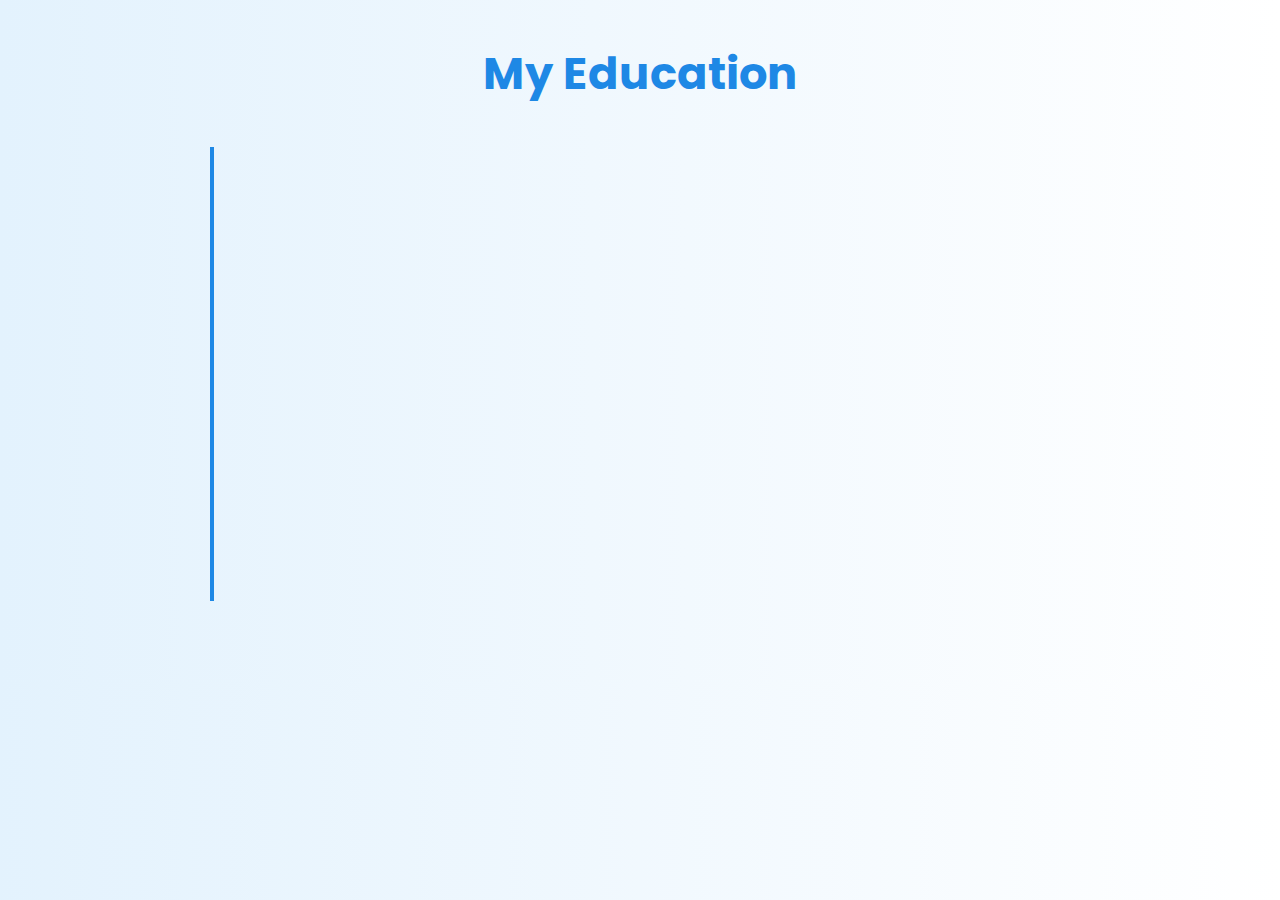
<file: Education.html>
<!DOCTYPE html>
<html lang="en">
<head>
  <meta charset="UTF-8" />
  <meta name="viewport" content="width=device-width, initial-scale=1.0"/>
  <title>Education | Portfolio</title>
  <link href="https://fonts.googleapis.com/css2?family=Poppins:wght@400;600&display=swap" rel="stylesheet"/>
  
  <style>
    * {
      margin: 0;
      padding: 0;
      box-sizing: border-box;
    }

    body {
      font-family: 'Poppins', sans-serif;
      background: linear-gradient(to right, #e3f2fd, #ffffff);
      color: #333;
      padding: 40px 20px;
    }

    .education-section {
      max-width: 900px;
      margin: auto;
      animation: fadeIn 1s ease-in-out;
    }

    h2 {
      text-align: center;
      margin-bottom: 40px;
      font-size: 2.8rem;
      color: #1e88e5;
      animation: slideDown 1s ease-out;
    }

    .timeline {
      position: relative;
      list-style: none;
      padding: 0;
      margin: 0;
    }

    .timeline::before {
      content: '';
      position: absolute;
      left: 20px;
      top: 0;
      bottom: 0;
      width: 4px;
      background: #1e88e5;
    }

    .timeline-item {
      position: relative;
      padding-left: 60px;
      margin-bottom: 40px;
      opacity: 0;
      transform: translateY(20px);
      animation: fadeUp 1s forwards;
    }

    .timeline-item:nth-child(2) {
      animation-delay: 0.3s;
    }

    .timeline-item:nth-child(3) {
      animation-delay: 0.6s;
    }

    .timeline-item::before {
      content: '🎓';
      position: absolute;
      left: 5px;
      top: 0;
      font-size: 20px;
    }

    .timeline-item h3 {
      font-size: 1.5rem;
      color: #333;
      margin-bottom: 5px;
    }

    .timeline-item .date {
      color: #1e88e5;
      font-size: 0.95rem;
      font-weight: 500;
      margin-bottom: 5px;
    }

    .timeline-item .percentage {
      color: #388e3c;
      font-weight: bold;
      font-size: 0.9rem;
      margin-bottom: 10px;
    }

    .timeline-item p {
      line-height: 1.6;
      color: #555;
    }

    .timeline-item:hover {
      transform: scale(1.02);
      transition: all 0.3s ease-in-out;
      background: #e3f2fd;
      padding: 15px;
      border-radius: 10px;
    }

    @media (max-width: 600px) {
      .timeline-item {
        padding-left: 40px;
      }
      .timeline::before {
        left: 10px;
      }
      .timeline-item::before {
        left: 0px;
      }
    }

    @keyframes fadeUp {
      to {
        opacity: 1;
        transform: translateY(0);
      }
    }

    @keyframes slideDown {
      0% {
        opacity: 0;
        transform: translateY(-30px);
      }
      100% {
        opacity: 1;
        transform: translateY(0);
      }
    }

    @keyframes fadeIn {
      from { opacity: 0; }
      to { opacity: 1; }
    }
   /* 🌟 Navbar */
.navbar {
    background: linear-gradient(135deg, #2c3e50, #34495e);
    padding: 12px 20px;
    box-shadow: 0 4px 10px rgba(0, 0, 0, 0.1);
    transition: all 0.3s ease-in-out;
}

.navbar-brand {
    font-size: 1.8rem;
    font-weight: bold;
    color: #dcd7d7 !important;
    letter-spacing: 1px;
    transition: background 0.3s ease;
}

.navbar-brand:hover {
    background-color: yellow;
    opacity: 1;
}

.navbar-nav .nav-link {
    color: #ddd !important;
    font-size: 1.1rem;
    margin: 0 10px;
    transition: color 0.3s ease-in-out;
}

.navbar-nav .nav-link:hover {
    color: #f39c12 !important;
}

/* 🌙 Dark Mode Navbar */
body.dark-mode .navbar {
    background: linear-gradient(135deg, #1b1b1b, #2c2c2c);
}

body.dark-mode .navbar-nav .nav-link {
    color: #bbb !important;
}

/* 🌗 Toggle Mode Button */
#toggleMode {
    background: linear-gradient(135deg, #f39c12, #e67e22);
    color: white;
    padding: 8px 16px;
    border: none;
    border-radius: 25px;
    font-weight: bold;
    transition: all 0.3s ease;
    box-shadow: 0px 4px 8px rgba(243, 156, 18, 0.5);
    cursor: pointer;
}

#toggleMode:hover {
    transform: scale(1.1);
    box-shadow: 0px 6px 12px rgba(243, 156, 18, 0.8);
}

body.dark-mode #toggleMode {
    background: linear-gradient(135deg, #27ae60, #2ecc71);
    box-shadow: 0px 4px 8px rgba(46, 204, 113, 0.5);
}

body.dark-mode #toggleMode:hover {
    box-shadow: 0px 6px 12px rgba(46, 204, 113, 0.8);
}

  
</style>

</head>
<body>

   
  <section class="education-section">
    <h2>My Education</h2>
    <ul class="timeline">
      <li class="timeline-item">
        <h3>Bachelor of Computer Application</h3>
        <div class="date">2022 - 2025</div>
        <div class="percentage">Pursuing - Current CGPA: 8.5</div>
        <p>G.H. Raisoni Institution of Engineering and Business Management, Jalgaon</p>
      </li>
      <li class="timeline-item">
        <h3>Higher Secondary (HSC)</h3>
        <div class="date">2020 - 2022</div>
        <div class="percentage">Percentage: 74.50%</div>
        <p>DES High School, Dharangaon</p>
      </li>
      <li class="timeline-item">
        <h3>Secondary School (SSC)</h3>
        <div class="date">2018 - 2019</div>
        <div class="percentage">Percentage: 74.60%</div>
        <p>L.B. Chandak Vidyalaya, Malkapur</p>
      </li>
    </ul>
  </section>
</body>
</html>
</file>
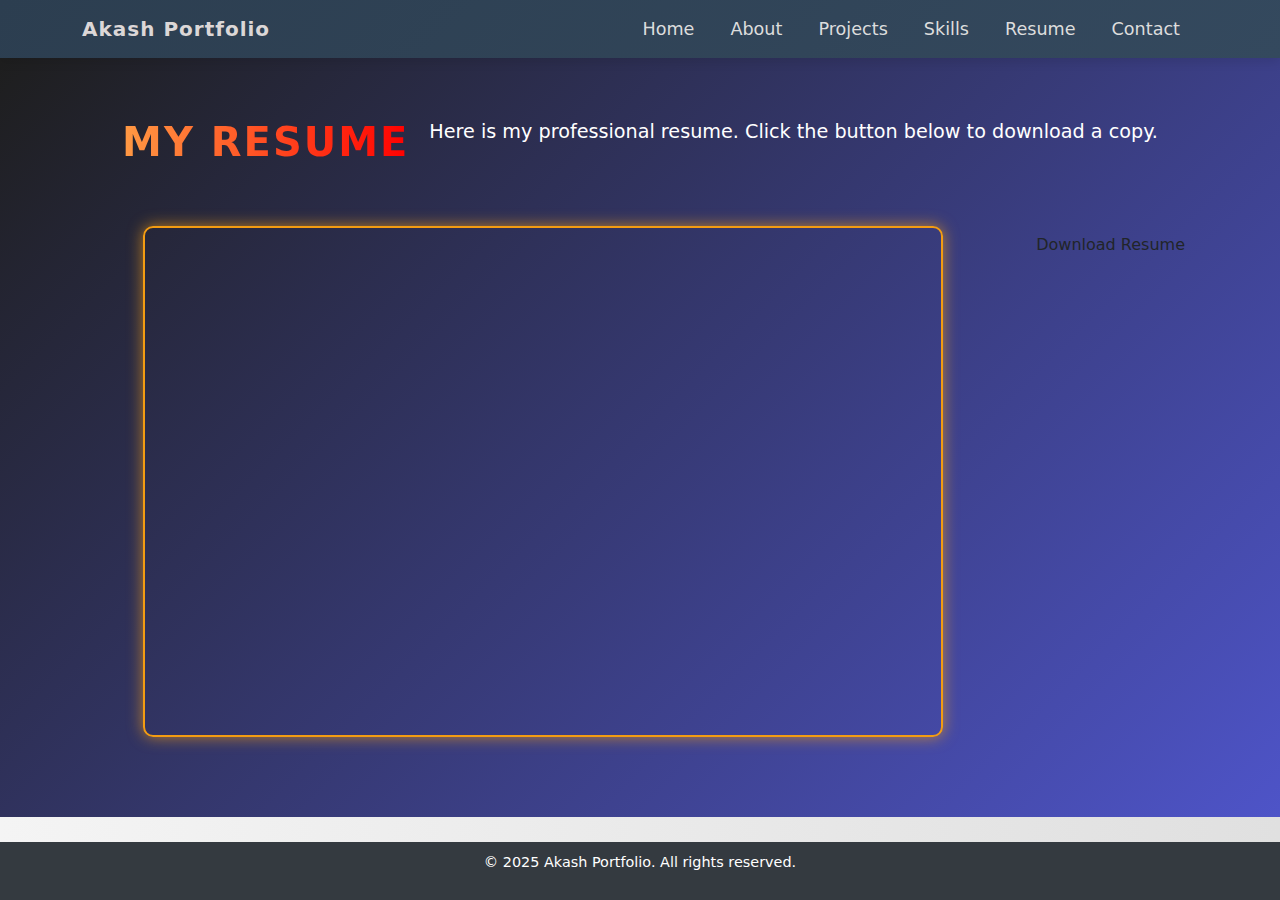
<file: resume.html>
<!DOCTYPE html>
<html lang="en">
<head>
    <meta charset="UTF-8">
    <meta name="viewport" content="width=device-width, initial-scale=1.0">
    <title>Resume - Akash</title>
    <link rel="icon" href="./images/aps.webp" type="image/jpeg"  width="200px" height="200px">
    <link rel="stylesheet" href="styles.css">
    <link rel="stylesheet" href="https://cdn.jsdelivr.net/npm/bootstrap@5.3.0/dist/css/bootstrap.min.css">
</head>
<body>

    <!-- 🌟 Navbar -->
    <nav class="navbar navbar-expand-lg">
        <div class="container">
            <a class="navbar-brand" href="#">Akash Portfolio</a>
            <button class="navbar-toggler" type="button" data-bs-toggle="collapse" data-bs-target="#navbarNav">
                <span class="navbar-toggler-icon"></span>
            </button>
            <div class="collapse navbar-collapse" id="navbarNav">
                <ul class="navbar-nav ms-auto">
                    <li class="nav-item"><a class="nav-link" href="index.html">Home</a></li>
                    <li class="nav-item"><a class="nav-link" href="about.html">About</a></li>
                    <li class="nav-item"><a class="nav-link" href="projects.html">Projects</a></li>
                    <li class="nav-item"><a class="nav-link" href="skills.html">Skills</a></li>
                    <li class="nav-item"><a class="nav-link active" href="resume.html">Resume</a></li>
                    <li class="nav-item"><a class="nav-link" href="contact.html">Contact</a></li>
                </ul>
            </div>
        </div>
    </nav>

    <!-- 🌟 Resume Section -->
    <section class="resume-section">
        <div class="container">
            <h2 class="animated-heading">My Resume</h2>
            <p class="resume-text">Here is my professional resume. Click the button below to download a copy.</p>
            
            <div class="resume-preview">
                <iframe src="" width="100%" height="500px"></iframe>
            </div>
            
            <a href="./resume/AkashParaskarResume (1).pdf" download class="btn download-btn">Download Resume</a>
        </div>
    </section>

    <!-- 🌟 Footer -->
    <footer class="footer">
        <p>© 2025 Akash Portfolio. All rights reserved.</p>
    </footer>

    <script src="https://cdn.jsdelivr.net/npm/bootstrap@5.3.0/dist/js/bootstrap.bundle.min.js"></script>
</body>
</html>
</file>
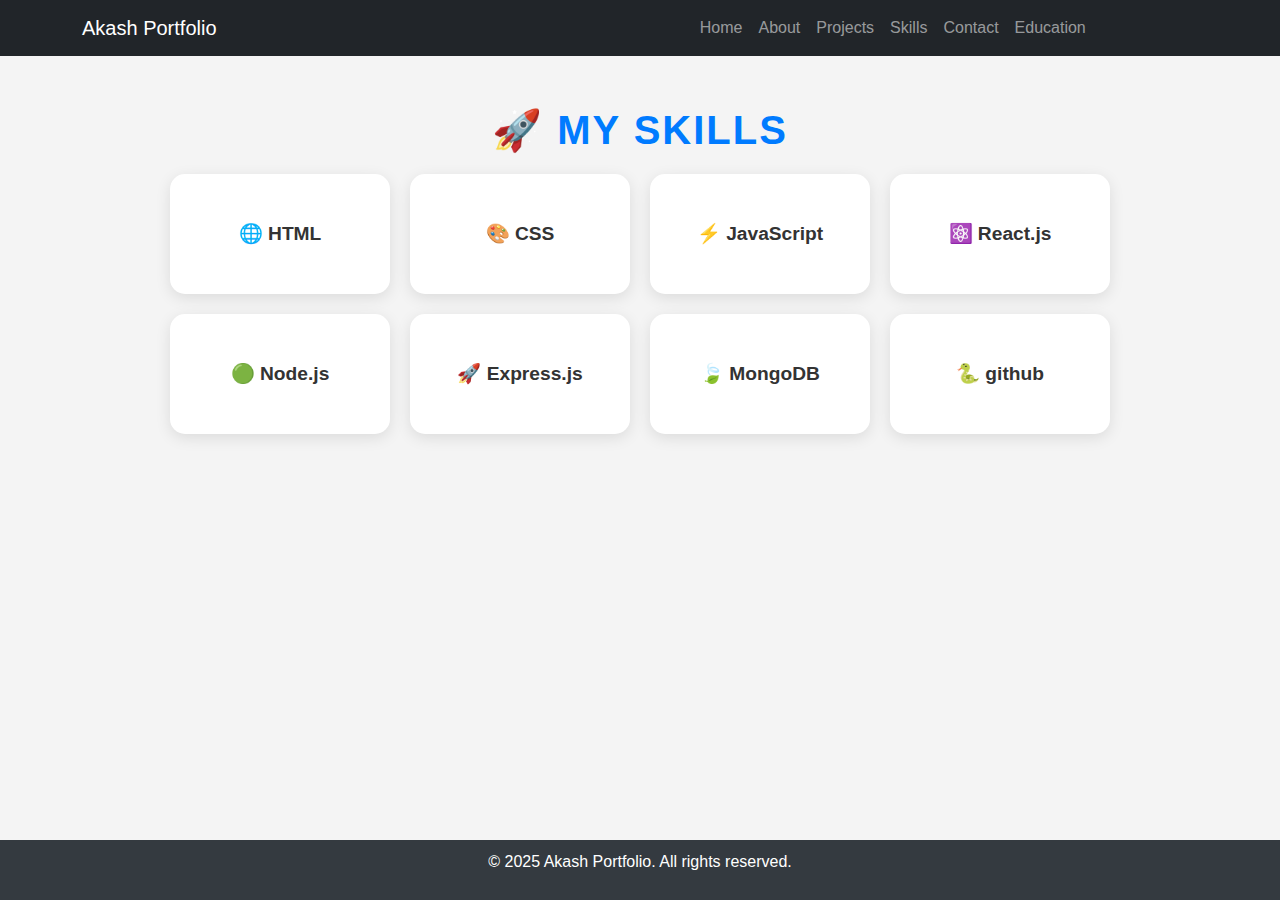
<file: skills.html>
<!DOCTYPE html>
<html lang="en">
<head>
    <meta charset="UTF-8">
    <meta name="viewport" content="width=device-width, initial-scale=1.0">
    <title>My Skills</title>
    <link rel="stylesheet" href="https://cdn.jsdelivr.net/npm/bootstrap@5.3.0/dist/css/bootstrap.min.css">
    <style>
        body {
            font-family: Arial, sans-serif;
            background-color: #f4f4f4;
            margin: 0;
            padding: 0;
        }

        .skills {
            padding: 50px 0;
            text-align: center;
        }

        h2 {
            font-size: 2.5rem;
            color: #007bff;
            margin-bottom: 20px;
            font-weight: bold;
            text-transform: uppercase;
            letter-spacing: 2px;
        }

        .container {
            display: flex;
            flex-wrap: wrap;
            justify-content: center;
            gap: 20px;
        }

        .skill-card {
            display: flex;
            flex-direction: column;
            align-items: center;
            justify-content: center;
            background: white;
            padding: 25px;
            width: 220px;
            height: 120px;
            text-align: center;
            border-radius: 15px;
            box-shadow: 0 4px 15px rgba(0, 0, 0, 0.1);
            text-decoration: none;
            color: #333;
            font-size: 1.2rem;
            font-weight: bold;
            transition: transform 0.3s, box-shadow 0.3s;
            position: relative;
            overflow: hidden;
        }

        .skill-card:hover {
            transform: translateY(-8px);
            box-shadow: 0 10px 20px rgba(0, 0, 0, 0.3);
            background: #007bff;
            color: white;
        }

        .skill-card::after {
            content: "";
            position: absolute;
            width: 100%;
            height: 100%;
            top: 0;
            left: 0;
            background: rgba(255, 255, 255, 0.1);
            transform: scale(0);
            transition: transform 0.3s;
        }

        .skill-card:hover::after {
            transform: scale(1.1);
        }

        .footer {
            text-align: center;
            padding: 10px;
            background: #343a40;
            color: white;
            position: fixed;
            bottom: 0;
            width: 100%;
        }
    </style>
</head>
<body>
    
    <nav class="navbar navbar-expand-lg navbar-dark bg-dark">
        <div class="container">
            <a class="navbar-brand" href="#">Akash Portfolio</a>
            <button class="navbar-toggler" type="button" data-bs-toggle="collapse" data-bs-target="#navbarNav">
                <span class="navbar-toggler-icon"></span>
            </button>
           <div class="collapse navbar-collapse" id="navbarNav">
                <ul class="navbar-nav ms-auto">
                    <li class="nav-item"><a class="nav-link" href="index.html">Home</a></li>
                    <li class="nav-item"><a class="nav-link" href="About.html">About</a></li>
                    <li class="nav-item"><a class="nav-link" href="project.html">Projects</a></li>
                    <li class="nav-item"><a class="nav-link" href="skills.html">Skills</a></li>
                    <li class="nav-item"><a class="nav-link" href="contact.html">Contact</a></li>
                    <li class="nav-item"><a class="nav-link" href="Education.html">Education</a></li>
                </ul>
                <button class="btn" id="toggleMode">Dark Mode</button>
            </div>
        </div>
    </nav>

    <section class="skills">
        <h2>🚀 My Skills</h2>
        <div class="container">
            <a href="https://developer.mozilla.org/en-US/docs/Web/HTML" class="skill-card">🌐 HTML</a>
            <a href="https://developer.mozilla.org/en-US/docs/Web/CSS" class="skill-card">🎨 CSS</a>
            <a href="https://developer.mozilla.org/en-US/docs/Web/JavaScript" class="skill-card">⚡ JavaScript</a>
            <a href="https://react.dev/" class="skill-card">⚛️ React.js</a>
            <a href="https://nodejs.org/" class="skill-card">🟢 Node.js</a>
            <a href="https://expressjs.com/" class="skill-card">🚀 Express.js</a>
            <a href="https://www.mongodb.com/" class="skill-card">🍃 MongoDB</a>
            <a href="https://www.python.org/" class="skill-card">🐍 github</a>
           
        </div>
    </section>

    <footer class="footer">
        <p>© 2025 Akash Portfolio. All rights reserved.</p>
    </footer>

    <script src="https://cdn.jsdelivr.net/npm/bootstrap@5.3.0/dist/js/bootstrap.bundle.min.js"></script>
</body>
</html>
</file>
<file: styles.css>
/* 🌟 Default Light & Dark Mode Styles */
body.light-mode {
    background: url('assets/background.jpg') no-repeat center center/cover;
    color: #000;
}

body.dark-mode {
    background-color: #121212;
    color: #fff;
}

/* 🌟 Navbar */
.navbar {
    background-color: rgb(45, 44, 44);
    padding: 25px;
    transition: all 0.3s ease-in-out;
}

.navbar-brand {
    font-size: 1.8rem;
    font-weight: bold;
    color: rgb(228, 215, 215);
}


.navbar-brand:hover {
    background-color: yellow;
    opacity: 1;
}

/* .navbar-brand .a:hover{

    background-color: #ffcc00;
} */

.navbar-nav .nav-link {
    color: white !important;
    transition: color 0.3s ease-in-out;
}

.navbar-nav .nav-link:hover {
    color: #ffcc00 !important;
}


#toggleMode {
    background: #ffcc00;
    color: black;
    border-radius: 10px;
    padding: 8px 15px;
    transition: 0.3s ease;
}

#toggleMode:hover {
    background: black;
    color: white;
}

/* 🌟 Hero Section */
.hero {
    display: flex;
    align-items: center;
    justify-content: center;
    padding: 80px 20px;
    gap: 50px;
}

/* 🌟 Profile Image (Left Side) */
.profile-img img {
    width: 200px;
    border-radius: 10%;
    box-shadow: 0 4px 8px rgba(0, 0, 0, 0.2);
    transition: transform 0.3s ease-in-out;
}

.profile-img img:hover {
    transform: scale(1.1);
}

/* 🌟 Hero Content (Right Side) */
.hero-content {
    max-width: 500px;
    text-align: left;
}

/* 🌟 Animated Text */
.animated-text {
    font-size: 2.5rem;
    font-weight: bold;
    margin-bottom: 15px;
    animation: fadeIn 1s ease;
}

@keyframes fadeIn {
    from {
        opacity: 0;
        transform: translateY(-10px);
    }
    to {
        opacity: 1;
        transform: translateY(0);
    }
}

/* 🌟 About Section */
.about-text {
    font-size: 1rem;
    color: #efdddd;
    margin-bottom: 20px;
}

/* 🌟 Social Icons */
.social-icons {
    display: flex;
    gap: 10px;
    margin-top: 15px;
    justify-content: left;   

    
}

.social-icons img {
    width: 30px;
    transition: transform 0.3s ease-in-out;
   
}

.social-icons img:hover {
    transform: scale(1.2);
}

/* 🌟 Footer */
.footer {
    background-color: rgba(0, 0, 0, 0.9);
    color: white;
    text-align: center;
    padding: 10px;
    margin-top: 140px;
}

.footer-icons {
    margin-top: 10px;
}

.footer-icons img {
    width: 20px;
    margin: 0 10px;
    transition: transform 0.3s ease-in-out;
}

.footer-icons img:hover {
    transform: scale(1.2);
}

/* 🌟 Responsive */
@media (max-width: 768px) {
    .hero {
        flex-direction: column;
        text-align: center;
    }
    .profile-img img {
        width: 150px;
    }
    .hero-content {
        text-align: center;
    }
}

 /* Navbar Styling */
 .navbar {
    background: linear-gradient(135deg, #2c3e50, #34495e);
    padding: 12px 20px;
    box-shadow: 0 4px 10px rgba(0, 0, 0, 0.1);
}

.navbar-brand {
    font-size: 1.8rem;
    font-weight: bold;
    color: #dcd7d7 !important;
    letter-spacing: 1px;
}

.navbar-nav .nav-link {
    color: #ddd !important;
    font-size: 1.1rem;
    margin: 0 10px;
    transition: color 0.3s ease-in-out;
}

.navbar-nav .nav-link:hover {
    color: #f39c12 !important;
}

/* Dark Mode Button */
#toggleMode {
    background: linear-gradient(135deg, #f39c12, #e67e22);
    color: white;
    padding: 8px 16px;
    border: none;
    border-radius: 25px;
    font-weight: bold;
    transition: all 0.3s ease;
    box-shadow: 0px 4px 8px rgba(243, 156, 18, 0.5);
    cursor: pointer;
}

#toggleMode:hover {
    transform: scale(1.1);
    box-shadow: 0px 6px 12px rgba(243, 156, 18, 0.8);
}

/* Dark Mode Styles */
body.dark-mode {
    background-color: #222;
    color: white;
}

body.dark-mode .navbar {
    background: linear-gradient(135deg, #1b1b1b, #2c2c2c);
}

body.dark-mode .navbar-nav .nav-link {
    color: #bbb !important;
}

body.dark-mode #toggleMode {
    background: linear-gradient(135deg, #27ae60, #2ecc71);
    box-shadow: 0px 4px 8px rgba(46, 204, 113, 0.5);
}

body.dark-mode #toggleMode:hover {
    box-shadow: 0px 6px 12px rgba(46, 204, 113, 0.8);
}

/* About Section */
.about-container {
    max-width: 800px;
    margin: 60px auto;
    padding: 20px;
    background: rgba(19, 18, 18, 0.578);
    backdrop-filter: blur(10px);
    border-radius: 10px;
    box-shadow: 0 4px 10px rgba(0, 0, 0, 0.2);
    text-align: center;
    animation: fadeIn 1.5s ease-in-out;
}

.about-container h2 {
    margin-bottom: 15px;
    font-weight: bold;
    color: #f39c12;
    animation: slideIn 1.5s ease-in-out;
}

.about-text {
    font-size: 1.1rem;
    line-height: 1.8;
    color: #ddd;
    animation: fadeIn 2s ease-in-out;
}

/* Resume Button */
.btn-resume {
    background: linear-gradient(135deg, #f39c12, #e67e22);
    color: white;
    font-weight: bold;
    padding: 12px 20px;
    border: none;
    border-radius: 25px;
    cursor: pointer;
    transition: all 0.3s ease;
    box-shadow: 0 4px 10px rgba(243, 156, 18, 0.5);
    display: inline-block;
    margin-top: 15px;
    text-decoration: none;
}

.btn-resume:hover {
    transform: scale(1.05);
    box-shadow: 0 6px 15px rgba(243, 156, 18, 0.7);
}

/* Animations */
@keyframes fadeIn {
    from { opacity: 0; transform: translateY(20px); }
    to { opacity: 1; transform: translateY(0); }
}

@keyframes slideIn {
    from { opacity: 0; transform: translateX(-50px); }
    to { opacity: 1; transform: translateX(0); }
}

/* 🌟 Resume Page Styling */
.resume-section {
    text-align: center;
    padding: 60px 20px;
    background: linear-gradient(135deg, #1e1e1e, #4e54c8);
    color: white;
    animation: fadeIn 1.5s ease-in-out;
}

.animated-heading {
    font-size: 2.5rem;
    font-weight: bold;
    text-transform: uppercase;
    letter-spacing: 2px;
    background: linear-gradient(90deg, #ff9a44, #ff0000);
    -webkit-background-clip: text;
    -webkit-text-fill-color: transparent;
    margin-bottom: 20px;
}

.resume-text {
    font-size: 1.2rem;
    margin-bottom: 20px;
}

.resume-preview {
    margin: 20px auto;
    width: 80%;
    max-width: 800px;
    border: 2px solid #f39c12;
    border-radius: 10px;
    overflow: hidden;
    box-shadow: 0 0 15px rgba(243, 156, 18, 0.7);
}

.download-btn {
    background: #f39c12;
    color: white;
    padding: 12px 20px;
    font-size: 1.2rem;
    text-decoration: none;
    border-radius: 5px;
    display: inline-block;
    margin-top: 20px;
    transition: background- 0.3s ease-in-out;
}

.download-btn:hover {
    background: #e67e22;
}

/* 🌟 Fade-in Animation */
@keyframes fadeIn {
    from { opacity: 0; transform: translateY(20px); }
    to { opacity: 1; transform: translateY(0); }
}

/* 🌟 Body & HTML Full Height */


/* 🌟 Main Content (Pushes Footer Down) */
.main-content {
    flex: 1;
}

/* 🌟 Sticky Footer */
.footer {
    text-align: center;
    padding: 12px;
    background: #1e1e1e;
    color: white;
    position: relative;
    width: 100%;
    font-size: 14px;
}

/* Skills Page Styling */

.skills {
    padding: 50px 0;
    text-align: center;
}

h2 {
    font-size: 2rem;
    color: #007bff;
    margin-bottom: 20px;
    font-weight: bold;
}

.container {
    display: flex;
    flex-wrap: wrap;
    justify-content: center;
    gap: 20px;
}

.skill-card {
    display: inline-block;
    background: white;
    padding: 20px;
    width: 200px;
    text-align: center;
    border-radius: 10px;
    box-shadow: 0 4px 10px rgba(0, 0, 0, 0.1);
    text-decoration: none;
    color: #333;
    font-size: 1.2rem;
    font-weight: bold;
    transition: transform 0.3s, box-shadow 0.3s;
}

.skill-card:hover {
    transform: translateY(-5px);
    box-shadow: 0 8px 15px rgba(0, 0, 0, 0.2);
    background: #007bff;
    color: white;
}

body {
    font-family: Arial, sans-serif;
    background: linear-gradient(to right, #f4f4f4, #e0e0e0);
    margin: 0;
    padding: 0;
}

/* Smooth Fade-in Animation */
.projects {
    padding: 50px 0;
    text-align: center;
    animation: fadeInUp 1s ease-in-out;
}

@keyframes fadeInUp {
    from {
        opacity: 0;
        transform: translateY(30px);
    }
    to {
        opacity: 1;
        transform: translateY(0);
    }
}

h2 {
    font-size: 2.5rem;
    color: #007bff;
    margin-bottom: 30px;
    font-weight: bold;
    text-transform: uppercase;
    letter-spacing: 2px;
}

/* Project Card Styling */
.project-card {
    background: white;
    border-radius: 12px;
    padding: 20px;
    box-shadow: 0 4px 10px rgba(0, 0, 0, 0.1);
    text-align: center;
    transition: transform 0.3s ease, box-shadow 0.3s ease, background 0.3s ease;
    position: relative;
    overflow: hidden;
    cursor: pointer;
}

/* Image Styling with Overlay Effect */
.project-card img {
    width: 100%;
    height: 180px;
    border-radius: 10px;
    object-fit: cover;
    transition: transform 0.3s ease, filter 0.3s ease;
}

/* Hover Effect */
.project-card:hover {
    transform: scale(1.05);
    box-shadow: 0 10px 20px rgba(0, 0, 0, 0.2);
    background: rgba(0, 123, 255, 0.1);
}

.project-card:hover img {
    transform: scale(1.1);
    filter: blur(2px);
}

/* Project Title */
.project-card h3 {
    margin-top: 15px;
    font-size: 1.5rem;
    color: #333;
    transition: color 0.3s ease;
}

.project-card:hover h3 {
    color: #007bff;
}

/* Project Description */
.project-card p {
    font-size: 1rem;
    color: #666;
    transition: color 0.3s ease;
}

.project-card:hover p {
    color: #333;
}

/* Footer */
.footer {
    text-align: center;
    padding: 10px;
    background: #343a40;
    color: white;
    position: fixed;
    bottom: 0;
    width: 100%;
    font-size: 0.9rem;
}
</file>
